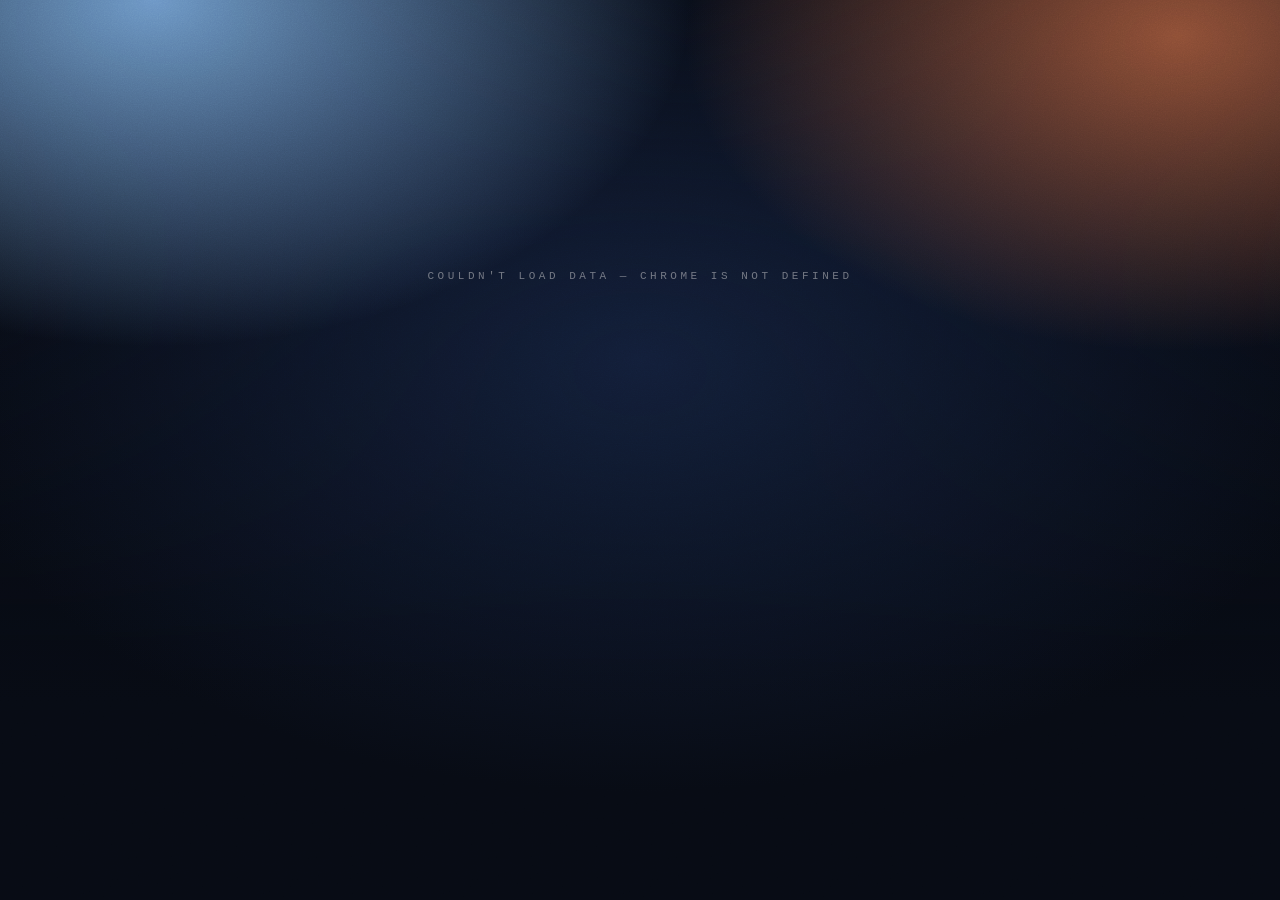
<file: extension/dashboard.html>
<!DOCTYPE html>
<html lang="en">
<head>
  <meta charset="UTF-8" />
  <meta name="viewport" content="width=device-width, initial-scale=1.0" />
  <title>MindMap — Dashboard</title>
  <link rel="stylesheet" href="theme.css" />
  <script src="vendor/chart.umd.js"></script>
  <style>
    body { min-height: 100vh; }

    #app {
      position: relative;
      z-index: 2;
      max-width: 1180px;
      margin: 0 auto;
      padding: 40px 32px 80px;
    }

    header {
      display: flex;
      justify-content: space-between;
      align-items: baseline;
      margin-bottom: 40px;
    }
    .wordmark {
      color: var(--ink);
      text-decoration: none;
      font-size: 13px;
      letter-spacing: var(--tracking);
      text-transform: uppercase;
    }
    .wordmark:hover { color: #fff; }

    /* ── Grid ────────────────────────────────────────── */
    .row { display: grid; gap: 20px; margin-bottom: 20px; }
    .row-hero  { grid-template-columns: 5fr 7fr; }
    .row-split { grid-template-columns: 7fr 5fr; }
    @media (max-width: 900px) {
      .row-hero, .row-split { grid-template-columns: 1fr; }
      #app { padding: 28px 16px 60px; }
    }

    .card {
      background: var(--surface);
      border: 1px solid var(--edge);
      border-radius: var(--radius);
      padding: 28px;
      min-width: 0;
    }
    .card > .label { margin-bottom: 22px; display: block; }

    /* ── Cover (brain score) ─────────────────────────── */
    #cover {
      aspect-ratio: 1 / 1;
      max-height: 520px;
      width: 100%;
      padding: 36px 36px 30px;
      display: flex;
      flex-direction: column;
    }
    .cover-title {
      font-size: 17px;
      line-height: 2.1;
      letter-spacing: var(--tracking);
      text-transform: uppercase;
      color: rgba(255, 255, 255, 0.92);
    }
    .cover-score {
      margin-top: auto;
      font-size: clamp(64px, 9vw, 112px);
      font-weight: 300;
      line-height: 1;
      letter-spacing: 0.02em;
      color: #fff;
    }
    .cover-score small { font-size: 0.4em; letter-spacing: 0; opacity: 0.8; }
    .cover-state {
      margin-top: 18px;
      font-size: 15px;
      letter-spacing: var(--tracking);
      text-transform: uppercase;
    }
    .cover-foot {
      margin-top: 22px;
      display: flex;
      justify-content: space-between;
      gap: 16px;
      font-size: 10px;
      letter-spacing: 0.24em;
      text-transform: uppercase;
      color: rgba(255, 255, 255, 0.72);
    }
    .cover-foot u { text-decoration-thickness: 1px; text-underline-offset: 4px; }

    /* ── Today ───────────────────────────────────────── */
    .kpi {
      font-size: 56px;
      font-weight: 300;
      line-height: 1;
      letter-spacing: 0.02em;
    }
    .kpi-sub { margin-top: 10px; color: var(--ink-3); font-size: 12px; letter-spacing: 0.08em; }

    .stack {                                   /* part-to-whole bar */
      display: flex;
      gap: 2px;                                /* surface gap between segments */
      height: 14px;
      margin: 30px 0 26px;
    }
    .stack > div { min-width: 3px; }
    .stack > div:first-child { border-radius: 4px 0 0 4px; }
    .stack > div:last-child  { border-radius: 0 4px 4px 0; }
    .stack > div:only-child  { border-radius: 4px; }

    .rows { width: 100%; border-collapse: collapse; font-size: 13px; }
    .rows td { padding: 11px 0; border-top: 1px solid var(--hairline); }
    .rows td.num { text-align: right; font-variant-numeric: tabular-nums; color: var(--ink-2); }
    .rows td.pct { width: 64px; }
    .key {
      display: inline-block;
      width: 8px; height: 8px;
      border-radius: 50%;
      margin-right: 14px;
    }
    .footnote { margin-top: 18px; font-size: 10px; letter-spacing: 0.16em; text-transform: uppercase; color: var(--ink-3); line-height: 1.8; }

    /* ── Charts ──────────────────────────────────────── */
    .chart { position: relative; height: 280px; }
    .chart.short { height: 240px; }

    /* ── Streak ──────────────────────────────────────── */
    .streak-nums { display: flex; gap: 48px; margin-bottom: 26px; }
    .streak-nums .kpi { font-size: 48px; }
    .streak-nums .label { margin-top: 10px; display: block; }
    .dots { display: grid; grid-template-columns: repeat(15, 1fr); gap: 6px; }
    .dots i { aspect-ratio: 1; border-radius: 3px; background: rgba(255, 255, 255, 0.06); display: block; }
    .dots i.on { background: #199e70; }
    .dots i.today { box-shadow: 0 0 0 1px rgba(255, 255, 255, 0.5); }
    .legend { display: flex; gap: 22px; margin-top: 18px; font-size: 10px; letter-spacing: 0.18em; text-transform: uppercase; color: var(--ink-3); }
    .legend i { display: inline-block; width: 10px; height: 10px; border-radius: 2px; margin-right: 8px; vertical-align: -1px; }

    /* ── Top sites ───────────────────────────────────── */
    .sites { width: 100%; border-collapse: collapse; font-size: 13px; }
    .sites th { text-align: left; font-weight: 400; padding: 0 0 12px; }
    .sites td { padding: 12px 0; border-top: 1px solid var(--hairline); vertical-align: middle; }
    .sites .rank { width: 44px; color: var(--ink-3); font-variant-numeric: tabular-nums; }
    .sites .time { text-align: right; padding-right: 20px; color: var(--ink-2); font-variant-numeric: tabular-nums; width: 90px; }
    .sites .bar { width: 28%; }
    .track { height: 4px; border-radius: 2px; background: rgba(255, 255, 255, 0.06); }
    .fill { height: 4px; border-radius: 2px; }

    .picker {
      appearance: none;
      border: 1px solid var(--edge);
      border-radius: 99px;
      padding: 5px 14px 5px 26px;
      font: inherit;
      font-size: 10px;
      letter-spacing: 0.18em;
      text-transform: uppercase;
      color: var(--ink-2);
      cursor: pointer;
      background-repeat: no-repeat;
    }
    .picker:hover { color: var(--ink); border-color: rgba(255, 255, 255, 0.25); }
    .picker option { background: #121a2e; color: var(--ink); }
    .edited { margin-left: 8px; color: var(--ink-3); font-size: 11px; }

    /* ── Categories ──────────────────────────────────── */
    .cat-grid { display: grid; grid-template-columns: 1fr 1fr; gap: 40px; }
    @media (max-width: 900px) { .cat-grid { grid-template-columns: 1fr; gap: 28px; } }
    .cat-list { list-style: none; font-size: 13px; }
    .cat-list li { display: flex; align-items: center; gap: 12px; padding: 10px 0; border-top: 1px solid var(--hairline); }
    .cat-list .key { margin-right: 0; flex: none; }
    .cat-name { flex: 1; min-width: 0; overflow-wrap: anywhere; }
    .cat-kind { font-size: 10px; letter-spacing: 0.16em; text-transform: uppercase; color: var(--ink-3); }
    .cat-list .none { color: var(--ink-3); font-size: 11px; letter-spacing: 0.16em; text-transform: uppercase; }
    .x {
      background: none; border: 1px solid var(--edge); border-radius: 50%;
      width: 24px; height: 24px; color: var(--ink-3); cursor: pointer; font: inherit; line-height: 1;
    }
    .x:hover { color: var(--ink); border-color: rgba(255, 255, 255, 0.3); }
    form.inline { display: flex; flex-wrap: wrap; gap: 10px; align-items: center; margin-top: 16px; }
    #assign { margin-top: 0; }
    form.inline input:not([type=checkbox]) {
      flex: 1; min-width: 160px; height: 34px; padding: 0 14px;
      background: rgba(255, 255, 255, 0.04); border: 1px solid var(--edge); border-radius: 99px;
      color: var(--ink); font: inherit; font-size: 12px; outline: none;
    }
    form.inline input:focus { border-color: rgba(255, 255, 255, 0.35); }
    form.inline button {
      height: 34px; padding: 0 18px; border-radius: 99px; cursor: pointer;
      background: rgba(255, 255, 255, 0.1); border: 1px solid var(--edge); color: var(--ink);
      font: inherit; font-size: 10px; letter-spacing: 0.2em; text-transform: uppercase;
    }
    form.inline button:hover:not(:disabled) { background: rgba(255, 255, 255, 0.18); }
    form.inline :disabled { opacity: 0.4; cursor: not-allowed; }
    .check { font-size: 11px; color: var(--ink-2); display: flex; gap: 6px; align-items: center; }
    .picker.plain { padding-left: 14px; background: rgba(255, 255, 255, 0.04); }
    .hint { margin: 12px 0 8px; font-size: 10px; letter-spacing: 0.16em; text-transform: uppercase; color: var(--ink-3); }

    .empty { color: var(--ink-3); font-size: 11px; letter-spacing: 0.2em; text-transform: uppercase; padding: 40px 0; text-align: center; }

    #loading { position: relative; z-index: 2; text-align: center; padding-top: 30vh; }
  </style>
</head>
<body>
  <div class="aura"></div>
  <div class="grain"></div>

  <div id="loading" class="label">Reading your week…</div>

  <div id="app" hidden>
    <header>
      <a class="wordmark" href="newtab.html">MindMap</a>
      <span class="label" id="updated"></span>
    </header>

    <div class="row row-hero">
      <section id="cover" class="cover" aria-label="Brain health, last 7 days"></section>
      <section class="card" id="today"></section>
    </div>

    <section class="card row" id="week"></section>

    <div class="row row-split">
      <section class="card" id="trend"></section>
      <section class="card" id="streak"></section>
    </div>

    <section class="card row" id="sites"></section>

    <section class="card row" id="categories"></section>
  </div>

  <script src="sites.js"></script>
  <script src="shared.js"></script>
  <script src="dashboard.js"></script>
</body>
</html>
</file>
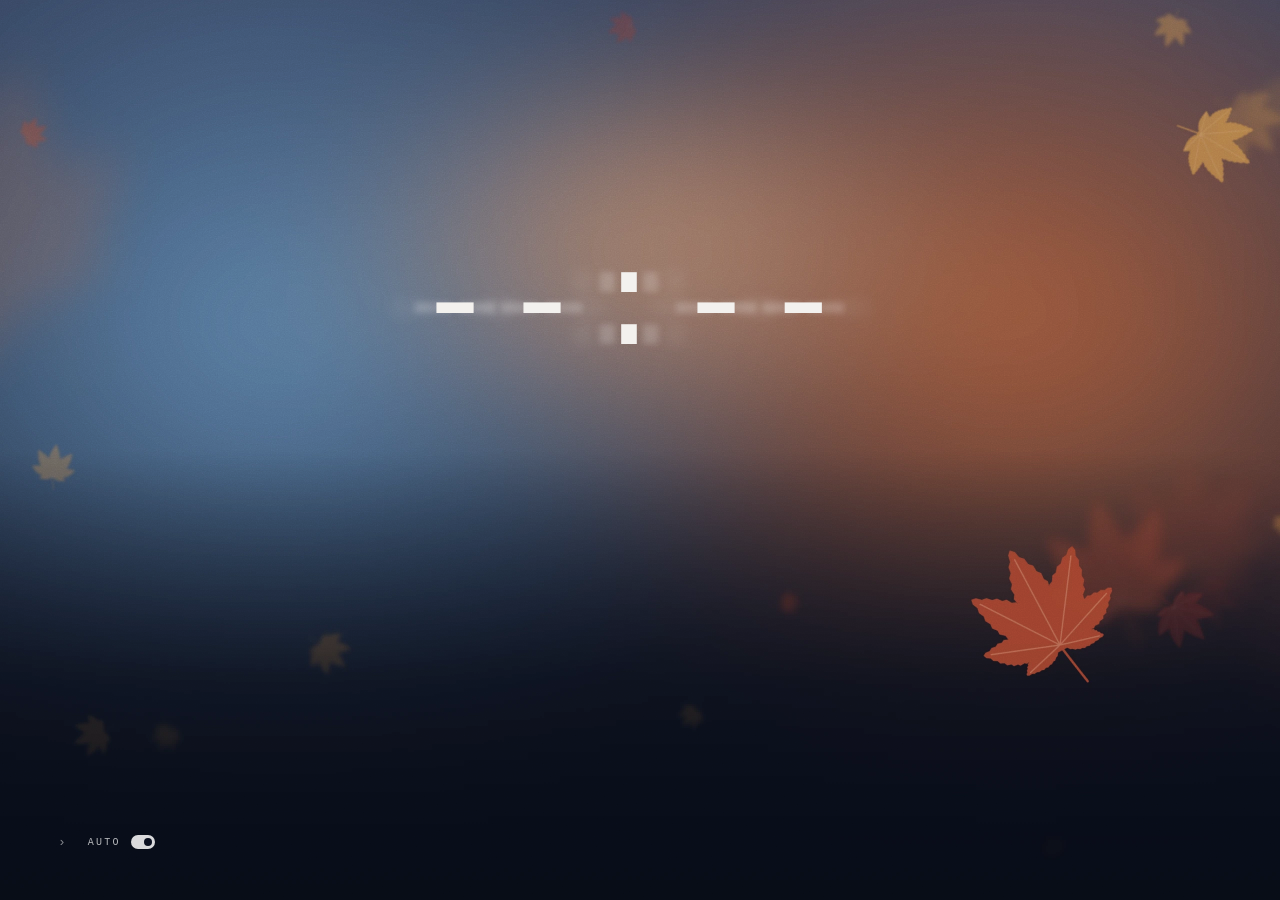
<file: extension/newtab.html>
<!DOCTYPE html>
<html lang="en">
<head>
  <meta charset="UTF-8" />
  <meta name="viewport" content="width=device-width, initial-scale=1.0" />
  <title>New Tab</title>
  <link rel="stylesheet" href="theme.css" />
  <style>
    body { height: 100vh; overflow: hidden; }

    /* ── Background: one momiji scene ─────────────────
       backgrounds/momiji-<scene>.webp, 2880×1800, 35–60 KB each, bundled
       (rendered by tools/render-momiji.js). newtab.js sets body[data-bg]
       before first paint, by time of day or the user's pick. Static: no
       network, no animation, no CSS filter. */
    #bg {
      position: fixed;
      inset: 0;
      z-index: 0;
      background: #0a0f1c url(backgrounds/momiji-autumn.webp) center / cover no-repeat;
    }
    body[data-bg="spring"] #bg { background-color: #06121a; background-image: url(backgrounds/momiji-spring.webp); }
    body[data-bg="dry"]    #bg { background-color: #0f0b08; background-image: url(backgrounds/momiji-dry.webp); }
    body[data-bg="faded"]  #bg { background-color: #0a0b0c; background-image: url(backgrounds/momiji-faded.webp); }
    .grain { z-index: 2; }

    #content {
      position: relative;
      z-index: 3;
      height: 100vh;
      display: grid;
      grid-template-rows: auto 1fr auto;
      padding: 36px 44px;
    }

    /* ── Clock + greeting ───────────────────────────── */
    .center {
      display: flex;
      flex-direction: column;
      align-items: center;
      justify-content: center;
      gap: 26px;
      text-align: center;
    }
    #clock {
      display: flex;
      align-items: flex-start;
      gap: 0.12em;
      font-size: clamp(4.5rem, 12vw, 8.5rem);
      font-weight: 300;
      letter-spacing: 0.04em;
      line-height: 1;
    }
    #ampm {
      font-size: 0.16em;
      letter-spacing: var(--tracking);
      color: rgba(255, 255, 255, 0.6);
      margin-top: 0.4em;
    }
    #greeting {
      font-size: 13px;
      letter-spacing: var(--tracking);
      text-transform: uppercase;
      color: rgba(255, 255, 255, 0.82);
      cursor: text;
      min-height: 1.6em;
    }
    .name-input {
      width: 18ch;
      background: transparent;
      border: none;
      border-bottom: 1px solid rgba(255, 255, 255, 0.5);
      color: #fff;
      font: inherit;
      letter-spacing: inherit;
      text-transform: uppercase;
      text-align: center;
      outline: none;
      padding-bottom: 4px;
    }
    .name-input::placeholder { color: rgba(255, 255, 255, 0.45); }

    /* ── Favorites: a quiet text row, top-right ─────── */
    .top { display: flex; justify-content: flex-end; margin-top: -12px; }
    #fav-list {
      list-style: none;
      display: flex;
      flex-wrap: wrap;
      justify-content: flex-end;
      column-gap: 30px;
      max-width: 70vw;
    }
    .fav { position: relative; }
    .fav-link, .fav-add {
      position: relative;
      display: block;
      padding: 14px 0;                /* 44px tall to click */
      border: 0;
      background: none;
      color: rgba(255, 255, 255, 0.78);
      font: inherit;
      font-size: 11px;
      line-height: 16px;
      letter-spacing: var(--tracking);
      text-transform: uppercase;
      text-decoration: none;
      white-space: nowrap;
      cursor: pointer;
      outline: none;
      transition: color 0.2s ease;
    }
    .fav-link:hover, .fav-link:focus-visible, .fav-add:hover, .fav-add:focus-visible { color: #fff; }
    .fav-add { font-size: 15px; letter-spacing: 0; color: rgba(255, 255, 255, 0.6); }
    /* On hover, a faint underline in the site's category colour (--cat) */
    .fav-link::after {
      content: '';
      position: absolute;
      left: 0;
      right: var(--tracking);         /* skip the trailing letter-spacing */
      bottom: 10px;
      height: 1px;
      background: var(--cat, #fff);
      opacity: 0;
      transform: scaleX(0.4);
      transform-origin: left;
      transition: opacity 0.2s ease, transform 0.2s ease;
    }
    .fav-link:hover::after, .fav-link:focus-visible::after { opacity: 0.8; transform: none; }
    /* Edit / remove: under the label, shown on hover or keyboard focus */
    .fav-btn {
      position: absolute;
      top: calc(100% - 8px);
      display: grid;
      place-items: center;
      width: 24px;
      height: 24px;
      padding: 0;
      border-radius: 50%;
      border: 1px solid rgba(255, 255, 255, 0.22);
      background: rgba(10, 14, 24, 0.88);
      color: #fff;
      cursor: pointer;
      opacity: 0;
      transition: opacity 0.15s ease;
    }
    .fav-edit { left: calc(50% - 28px); }
    .fav-remove { left: calc(50% + 4px); }
    .fav:hover .fav-btn, .fav:focus-within .fav-btn { opacity: 1; }
    .fav-btn:focus-visible { outline: none; border-color: rgba(255, 255, 255, 0.8); }

    /* Add / edit dialog */
    #fav-dialog {
      margin: auto;
      width: min(360px, 90vw);
      padding: 26px;
      border-radius: 20px;
      border: 1px solid rgba(255, 255, 255, 0.12);
      background: rgba(13, 20, 36, 0.94);
      color: var(--ink);
    }
    #fav-dialog::backdrop { background: rgba(4, 7, 14, 0.55); }
    #fav-form { display: flex; flex-direction: column; gap: 16px; }
    #fav-title { font-size: 11px; font-weight: 400; letter-spacing: var(--tracking); text-transform: uppercase; }
    #fav-form label {
      display: flex;
      flex-direction: column;
      gap: 8px;
      font-size: 9px;
      letter-spacing: 0.22em;
      text-transform: uppercase;
      color: var(--ink-2);
    }
    #fav-form input {
      height: 44px;
      padding: 0 16px;
      border-radius: 12px;
      border: 1px solid rgba(255, 255, 255, 0.16);
      background: rgba(255, 255, 255, 0.04);
      color: #fff;
      font: inherit;
      font-size: 13px;
      letter-spacing: 0.04em;
      text-transform: none;
      outline: none;
    }
    #fav-form input:focus { border-color: rgba(255, 255, 255, 0.55); }
    #fav-form input::placeholder { color: rgba(255, 255, 255, 0.35); }
    #fav-error { min-height: 1em; font-size: 11px; color: #ffb4a8; }
    #fav-error:empty { display: none; }
    .fav-actions { display: flex; justify-content: flex-end; gap: 8px; }
    .fav-actions button {
      min-height: 40px;
      padding: 0 18px;
      border-radius: 99px;
      border: 1px solid rgba(255, 255, 255, 0.16);
      background: none;
      color: rgba(255, 255, 255, 0.85);
      font: inherit;
      font-size: 10px;
      letter-spacing: 0.18em;
      text-transform: uppercase;
      cursor: pointer;
    }
    .fav-actions button:hover { border-color: rgba(255, 255, 255, 0.36); }
    .fav-actions button:focus-visible { outline: none; border-color: rgba(255, 255, 255, 0.8); }
    .fav-actions .primary { background: rgba(255, 255, 255, 0.88); border-color: transparent; color: #0b1020; }
    .fav-actions .primary:hover { background: #fff; }

    /* ── Bottom row ─────────────────────────────────── */
    .bottom {
      display: flex;
      align-items: flex-end;
      justify-content: space-between;
      gap: 24px;
    }

    /* Brain score as a small album-cover tile */
    #brain-widget {
      display: flex;
      flex-direction: column;
      width: 228px;
      aspect-ratio: 5 / 4;          /* 228 × ~182: 20% shorter than square */
      padding: 20px 22px 18px;
      color: #fff;
      text-decoration: none;
      cursor: pointer;
      opacity: 0;
      transition: opacity 0.4s ease, transform 0.25s ease;
    }
    #brain-widget.loaded { opacity: 1; }
    #brain-widget:hover { transform: translateY(-3px); }
    /* Muted state colours: each aura colour is mixed halfway with slate, so
       the tile keeps its brain-state hue but sits quietly on any scene */
    #brain-widget {
      --m1: color-mix(in srgb, var(--c1) 50%, #4a4e57);
      --m2: color-mix(in srgb, var(--c2) 50%, #4a4e57);
      background:
        radial-gradient(65% 70% at 85% 15%, color-mix(in srgb, var(--m1) 70%, transparent), transparent 70%),
        radial-gradient(70% 70% at 20% 30%, color-mix(in srgb, var(--m2) 65%, transparent), transparent 72%),
        radial-gradient(90% 60% at 60% 110%, #1a2036, transparent 70%),
        #12161f;
    }
    #brain-widget::before {
      background: linear-gradient(90deg, transparent, color-mix(in srgb, var(--m2) 45%, transparent) 30%,
                  color-mix(in srgb, var(--m1) 35%, transparent) 70%, transparent);
    }
    .tile-title {
      font-size: 11px;
      line-height: 2;
      letter-spacing: var(--tracking);
      text-transform: uppercase;
      color: rgba(255, 255, 255, 0.9);
    }
    #score-num {
      margin-top: auto;
      font-size: 54px;
      font-weight: 300;
      line-height: 1;
    }
    #score-num small { font-size: 0.4em; opacity: 0.8; }
    #state-name {
      margin-top: 10px;
      font-size: 11px;
      letter-spacing: var(--tracking);
      text-transform: uppercase;
    }

    /* Tile with the background controls underneath */
    .tile-stack {
      display: flex;
      flex-direction: column;
      gap: 10px;
      width: 228px;
    }
    /* Background controls: plain text, no pills */
    .bg-controls { display: flex; align-items: center; gap: 22px; padding-left: 4px; }
    .bg-controls button {
      display: flex;
      align-items: center;
      gap: 10px;
      min-height: 44px;
      padding: 0;
      border: 0;
      background: none;
      color: rgba(255, 255, 255, 0.7);
      font: inherit;
      font-size: 10px;
      letter-spacing: 0.22em;
      text-transform: uppercase;
      cursor: pointer;
      outline: none;
      transition: color 0.2s ease;
    }
    .bg-controls button:hover, .bg-controls button:focus-visible { color: #fff; }
    .bg-controls button:focus-visible { text-decoration: underline; text-underline-offset: 6px; }

    /* Scene: shows the current scene, click for the next one (turns Auto off) */
    #bg-picker .bg-k { font-size: 13px; letter-spacing: 0; color: rgba(255, 255, 255, 0.5); }
    .sr-only {
      position: absolute;
      width: 1px;
      height: 1px;
      overflow: hidden;
      clip: rect(0 0 0 0);
      white-space: nowrap;
    }

    /* Auto: on/off switch — on, the scene follows the time of day */
    .switch {
      position: relative;
      width: 24px;
      height: 14px;
      border-radius: 99px;
      border: 1px solid rgba(255, 255, 255, 0.4);
      transition: background 0.2s ease;
    }
    .switch::after {
      content: '';
      position: absolute;
      top: 2px;
      left: 2px;
      width: 8px;
      height: 8px;
      border-radius: 50%;
      background: rgba(255, 255, 255, 0.7);
      transition: transform 0.2s ease, background 0.2s ease;
    }
    #bg-auto[aria-checked="true"] .switch { background: rgba(255, 255, 255, 0.85); border-color: transparent; }
    #bg-auto[aria-checked="true"] .switch::after { transform: translateX(10px); background: #0b1020; }

  </style>
</head>
<body>
  <div class="aura"></div>
  <div id="bg"></div>
  <div class="grain"></div>

  <div id="content">
    <header class="top">
      <nav aria-label="Favorites">
        <ul id="fav-list"></ul>
      </nav>
    </header>

    <div class="center">
      <div id="clock" class="ghost"><span id="time-digits">--:--</span><span id="ampm"></span></div>
      <div id="greeting"></div>
    </div>

    <div class="bottom">
      <div class="tile-stack">
      <a id="brain-widget" class="cover" title="Learning share, last 7 days: Rotting under 15%, Sluggish 15–34%, Healthy 35–54%, Thriving 55%+. Open dashboard">
        <div class="grain-layer"></div>
        <div class="tile-title">Brain health</div>
        <div id="score-num">--</div>
        <div id="state-name">Loading</div>
        <div id="levels"></div>
      </a>

        <div class="bg-controls">
          <button id="bg-picker" type="button" title="Next background">
            <span><span class="sr-only">Scene: </span><span id="bg-name"></span></span><span class="bg-k" aria-hidden="true">›</span>
          </button>
          <button id="bg-auto" type="button" role="switch" aria-checked="true" title="Change the scene with the time of day">
            <span>Auto</span><span class="switch" aria-hidden="true"></span>
          </button>
        </div>
      </div>

    </div>
  </div>

  <dialog id="fav-dialog" aria-labelledby="fav-title">
    <form id="fav-form" method="dialog">
      <h2 id="fav-title">Add a favorite</h2>
      <label>Address <input id="fav-url" type="text" inputmode="url" autocomplete="off" placeholder="github.com" required /></label>
      <label>Name <input id="fav-name" type="text" autocomplete="off" maxlength="24" placeholder="Optional" /></label>
      <p id="fav-error" role="alert"></p>
      <div class="fav-actions">
        <button type="submit" value="cancel" formnovalidate>Cancel</button>
        <button type="submit" value="save" class="primary">Save</button>
      </div>
    </form>
  </dialog>

  <template id="fav-template">
    <li class="fav">
      <a class="fav-link"><span class="fav-name"></span></a>
      <button type="button" class="fav-btn fav-edit">
        <svg width="11" height="11" viewBox="0 0 24 24" fill="none" stroke="currentColor" stroke-width="2" stroke-linecap="round" stroke-linejoin="round" aria-hidden="true"><path d="M4 20h4L19 9l-4-4L4 16z"/></svg>
      </button>
      <button type="button" class="fav-btn fav-remove">
        <svg width="11" height="11" viewBox="0 0 24 24" fill="none" stroke="currentColor" stroke-width="2" stroke-linecap="round" aria-hidden="true"><path d="M6 6l12 12M18 6L6 18"/></svg>
      </button>
    </li>
  </template>

  <template id="fav-add-template">
    <li class="fav">
      <button type="button" class="fav-add" aria-label="Add a favorite" title="Add a favorite">+</button>
    </li>
  </template>

  <script src="sites.js"></script>
  <script src="shared.js"></script>
  <script src="newtab.js"></script>
</body>
</html>
</file>
<file: extension/theme.css>
/* Shared look for the new tab and dashboard: a blurred sky-blue / rust aura
   fading to near-black, film grain, and wide-tracked uppercase monospace.
   Everything here is static (no animation loops) and needs no network. */

:root {
  color-scheme: dark;

  --mono: "SF Mono", "JetBrains Mono", ui-monospace, Menlo, Consolas, "Liberation Mono", monospace;

  /* Text tokens — data colours are never used for text */
  --ink:   #f3f1ee;
  --ink-2: rgba(243, 241, 238, 0.68);
  --ink-3: rgba(243, 241, 238, 0.44);

  /* Surfaces */
  --base:      #070b14;
  --surface:   rgba(13, 20, 36, 0.62);   /* reads as ≈ #0d1424 over the aura */
  --hairline:  rgba(255, 255, 255, 0.07);
  --edge:      rgba(255, 255, 255, 0.09);

  /* The aura (matches the reference: sky top-left, rust top-right) */
  --sky:  #7fb0e6;
  --rust: #b0603f;
  --navy: #14213d;

  --tracking: 0.32em;
  --radius: 26px;
}

* , *::before, *::after { box-sizing: border-box; margin: 0; padding: 0; }

body {
  font-family: var(--mono);
  color: var(--ink);
  background: var(--base);
  -webkit-font-smoothing: antialiased;
}

/* ── Aura + grain (fixed, behind everything) ───────────────────────────── */
.aura {
  position: fixed;
  inset: 0;
  z-index: 0;
  pointer-events: none;
  background:
    radial-gradient(60% 55% at 12% 0%,  color-mix(in srgb, var(--sky) 85%, transparent), transparent 70%),
    radial-gradient(55% 50% at 92% 4%,  color-mix(in srgb, var(--rust) 80%, transparent), transparent 70%),
    radial-gradient(70% 60% at 50% 40%, color-mix(in srgb, var(--navy) 90%, transparent), transparent 80%),
    linear-gradient(180deg, transparent 0%, var(--base) 78%);
}

.grain {
  position: fixed;
  inset: 0;
  z-index: 1;
  pointer-events: none;
  opacity: 0.16;
  mix-blend-mode: overlay;
  background-image: url("data:image/svg+xml,%3Csvg xmlns='http://www.w3.org/2000/svg' width='180' height='180'%3E%3Cfilter id='n'%3E%3CfeTurbulence type='fractalNoise' baseFrequency='.85' numOctaves='3' stitchTiles='stitch'/%3E%3CfeColorMatrix type='saturate' values='0'/%3E%3C/filter%3E%3Crect width='100%25' height='100%25' filter='url(%23n)'/%3E%3C/svg%3E");
}

/* ── Type ───────────────────────────────────────────────────────────────── */
.label {
  font-size: 11px;
  font-weight: 500;
  letter-spacing: var(--tracking);
  text-transform: uppercase;
  color: var(--ink-3);
}

.spaced {
  letter-spacing: var(--tracking);
  text-transform: uppercase;
}

/* Horizontal motion-blur ghost, like the smeared portrait on the cover */
.ghost {
  text-shadow:
    -0.16em 0 0.05em rgba(255, 255, 255, 0.20),
     0.16em 0 0.05em rgba(255, 255, 255, 0.20),
    -0.34em 0 0.12em rgba(255, 255, 255, 0.10),
     0.34em 0 0.12em rgba(255, 255, 255, 0.10);
}

/* ── Cover: a square card with its own blurred aura + grain ─────────────── */
.cover {
  --c1: var(--sky);
  --c2: var(--rust);
  position: relative;
  overflow: hidden;
  border-radius: var(--radius);
  isolation: isolate;
  background:
    radial-gradient(65% 70% at 85% 15%, color-mix(in srgb, var(--c1) 80%, transparent), transparent 70%),
    radial-gradient(70% 70% at 20% 30%, color-mix(in srgb, var(--c2) 75%, transparent), transparent 72%),
    radial-gradient(90% 60% at 60% 110%, #1b2a6b, transparent 70%),
    #121a2e;
  box-shadow: 0 30px 80px rgba(0, 0, 0, 0.45);
}
.cover::before {           /* the horizontal smear band through the middle */
  content: '';
  position: absolute;
  inset: 34% -10% 30%;
  z-index: -1;
  background: linear-gradient(90deg, transparent, color-mix(in srgb, var(--c2) 55%, transparent) 30%,
              color-mix(in srgb, var(--c1) 45%, transparent) 70%, transparent);
  filter: blur(22px);
}
.cover .grain-layer {
  position: absolute;
  inset: 0;
  pointer-events: none;
  opacity: 0.2;
  mix-blend-mode: overlay;
  background-image: url("data:image/svg+xml,%3Csvg xmlns='http://www.w3.org/2000/svg' width='160' height='160'%3E%3Cfilter id='n'%3E%3CfeTurbulence type='fractalNoise' baseFrequency='1.1' numOctaves='3' stitchTiles='stitch'/%3E%3CfeColorMatrix type='saturate' values='0'/%3E%3C/filter%3E%3Crect width='100%25' height='100%25' filter='url(%23n)'/%3E%3C/svg%3E");
}

/* Level meter: the four brain states as one bar (MINDMAP.levelsHTML) */
.levels { margin-top: 12px; }
.levels-bar { position: relative; display: flex; gap: 2px; height: 4px; }
.levels-bar i { display: block; height: 100%; border-radius: 2px; opacity: 0.3; }
.levels-bar i.on { opacity: 1; }
.levels-bar b {                 /* your score */
  position: absolute;
  top: -3px;
  width: 2px;
  height: 10px;
  margin-left: -1px;
  border-radius: 1px;
  background: #fff;
  box-shadow: 0 0 0 1px rgba(0, 0, 0, 0.35);
}
.levels-ticks { position: relative; height: 12px; margin-top: 4px; font-size: 8px; letter-spacing: 0.08em; color: rgba(255, 255, 255, 0.55); }
.levels-ticks span { position: absolute; transform: translateX(-50%); }
.levels-key {
  display: flex;
  flex-wrap: wrap;
  gap: 6px 16px;
  margin-top: 8px;
  font-size: 9px;
  letter-spacing: 0.16em;
  text-transform: uppercase;
  color: rgba(255, 255, 255, 0.55);
}
.levels-key i { display: inline-block; width: 7px; height: 7px; border-radius: 50%; margin-right: 6px; vertical-align: 0.05em; }
.levels-key em { font-style: normal; margin-right: 6px; }
.levels-key .on { color: rgba(255, 255, 255, 0.9); }

@media (prefers-reduced-transparency: reduce) {
  .grain, .cover .grain-layer { display: none; }
}
</file>
